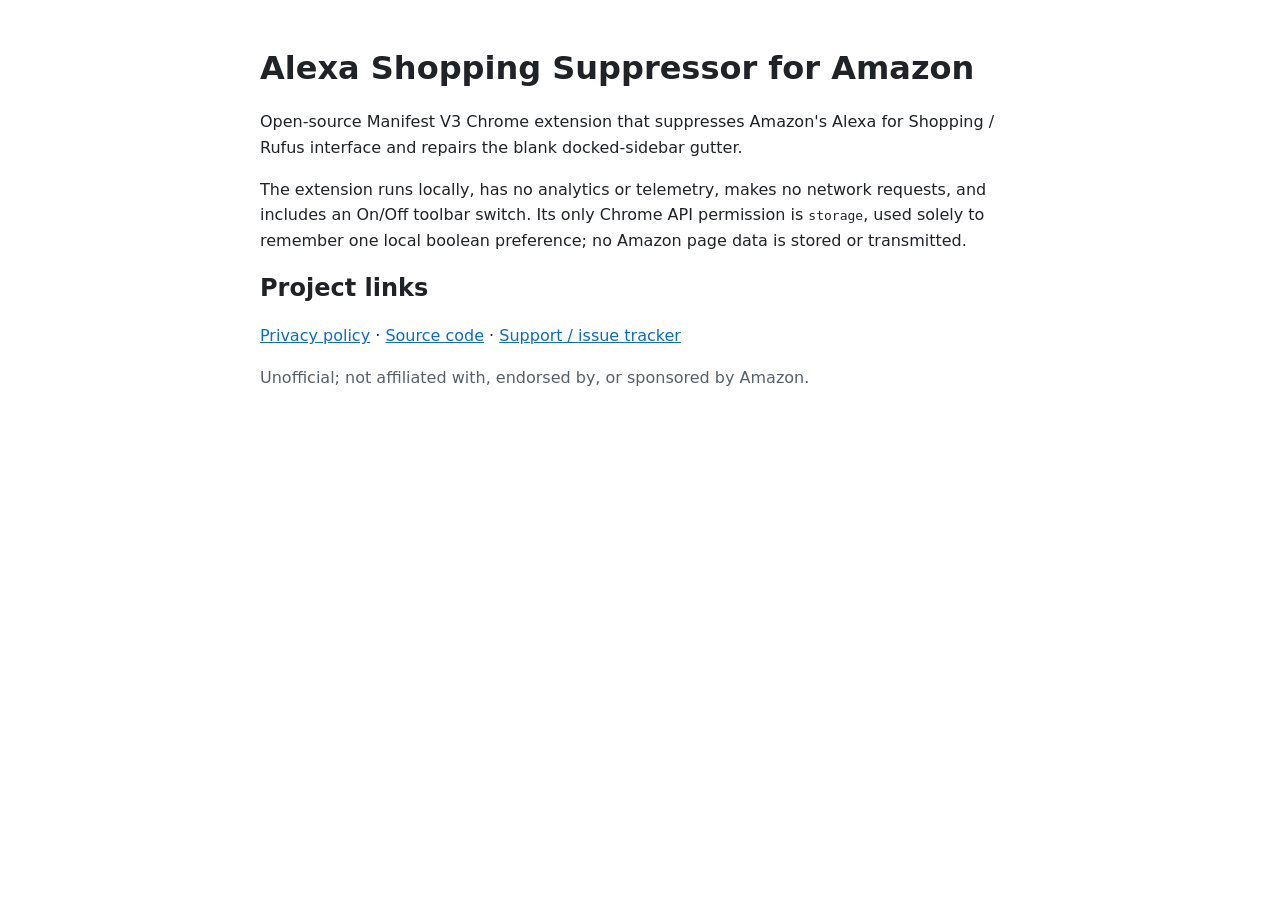
<file: docs/index.html>
<!doctype html>
<html lang="en">
<head>
  <meta charset="utf-8">
  <meta name="viewport" content="width=device-width, initial-scale=1">
  <title>Alexa Shopping Suppressor for Amazon</title>
  <style>
    body { font-family: system-ui, -apple-system, BlinkMacSystemFont, "Segoe UI", sans-serif; max-width: 760px; margin: 48px auto; padding: 0 20px; line-height: 1.6; color: #1f2328; }
    h1, h2 { line-height: 1.25; }
    a { color: #0969da; }
    .muted { color: #57606a; }
  </style>
</head>
<body>
  <h1>Alexa Shopping Suppressor for Amazon</h1>
  <p>Open-source Manifest V3 Chrome extension that suppresses Amazon's Alexa for Shopping / Rufus interface and repairs the blank docked-sidebar gutter.</p>
  <p>The extension runs locally, has no analytics or telemetry, makes no network requests, and includes an On/Off toolbar switch. Its only Chrome API permission is <code>storage</code>, used solely to remember one local boolean preference; no Amazon page data is stored or transmitted.</p>
  <h2>Project links</h2>
  <p><a href="privacy/">Privacy policy</a> · <a href="https://github.com/JohnnyZLi/amazon-alexa-shopping-suppressor">Source code</a> · <a href="https://github.com/JohnnyZLi/amazon-alexa-shopping-suppressor/issues">Support / issue tracker</a></p>
  <p class="muted">Unofficial; not affiliated with, endorsed by, or sponsored by Amazon.</p>
</body>
</html>
</file>
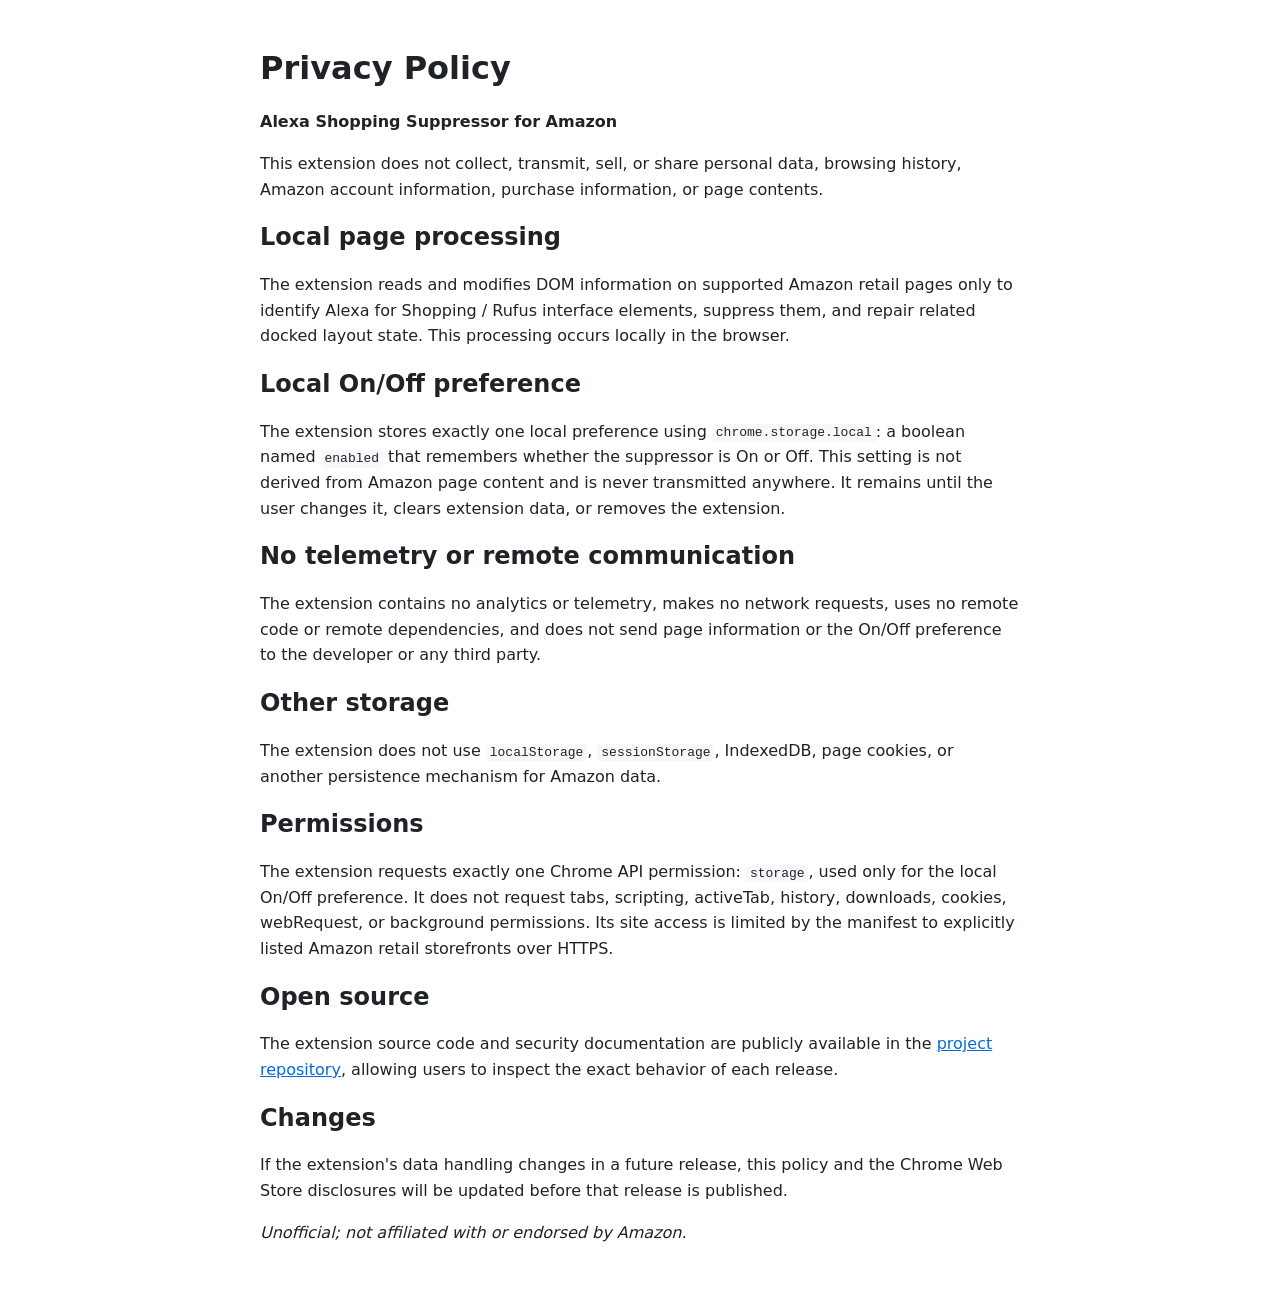
<file: docs/privacy/index.html>
<!doctype html>
<html lang="en">
<head>
  <meta charset="utf-8">
  <meta name="viewport" content="width=device-width, initial-scale=1">
  <title>Privacy Policy — Alexa Shopping Suppressor for Amazon</title>
  <style>
    body { font-family: system-ui, -apple-system, BlinkMacSystemFont, "Segoe UI", sans-serif; max-width: 760px; margin: 48px auto; padding: 0 20px; line-height: 1.6; color: #1f2328; }
    h1, h2 { line-height: 1.25; }
    code { background: #f6f8fa; padding: 0.1em 0.3em; border-radius: 4px; }
    a { color: #0969da; }
  </style>
</head>
<body>
  <h1>Privacy Policy</h1>
  <p><strong>Alexa Shopping Suppressor for Amazon</strong></p>
  <p>This extension does not collect, transmit, sell, or share personal data, browsing history, Amazon account information, purchase information, or page contents.</p>
  <h2>Local page processing</h2>
  <p>The extension reads and modifies DOM information on supported Amazon retail pages only to identify Alexa for Shopping / Rufus interface elements, suppress them, and repair related docked layout state. This processing occurs locally in the browser.</p>
  <h2>Local On/Off preference</h2>
  <p>The extension stores exactly one local preference using <code>chrome.storage.local</code>: a boolean named <code>enabled</code> that remembers whether the suppressor is On or Off. This setting is not derived from Amazon page content and is never transmitted anywhere. It remains until the user changes it, clears extension data, or removes the extension.</p>
  <h2>No telemetry or remote communication</h2>
  <p>The extension contains no analytics or telemetry, makes no network requests, uses no remote code or remote dependencies, and does not send page information or the On/Off preference to the developer or any third party.</p>
  <h2>Other storage</h2>
  <p>The extension does not use <code>localStorage</code>, <code>sessionStorage</code>, IndexedDB, page cookies, or another persistence mechanism for Amazon data.</p>
  <h2>Permissions</h2>
  <p>The extension requests exactly one Chrome API permission: <code>storage</code>, used only for the local On/Off preference. It does not request tabs, scripting, activeTab, history, downloads, cookies, webRequest, or background permissions. Its site access is limited by the manifest to explicitly listed Amazon retail storefronts over HTTPS.</p>
  <h2>Open source</h2>
  <p>The extension source code and security documentation are publicly available in the <a href="https://github.com/JohnnyZLi/amazon-alexa-shopping-suppressor">project repository</a>, allowing users to inspect the exact behavior of each release.</p>
  <h2>Changes</h2>
  <p>If the extension's data handling changes in a future release, this policy and the Chrome Web Store disclosures will be updated before that release is published.</p>
  <p><em>Unofficial; not affiliated with or endorsed by Amazon.</em></p>
</body>
</html>
</file>
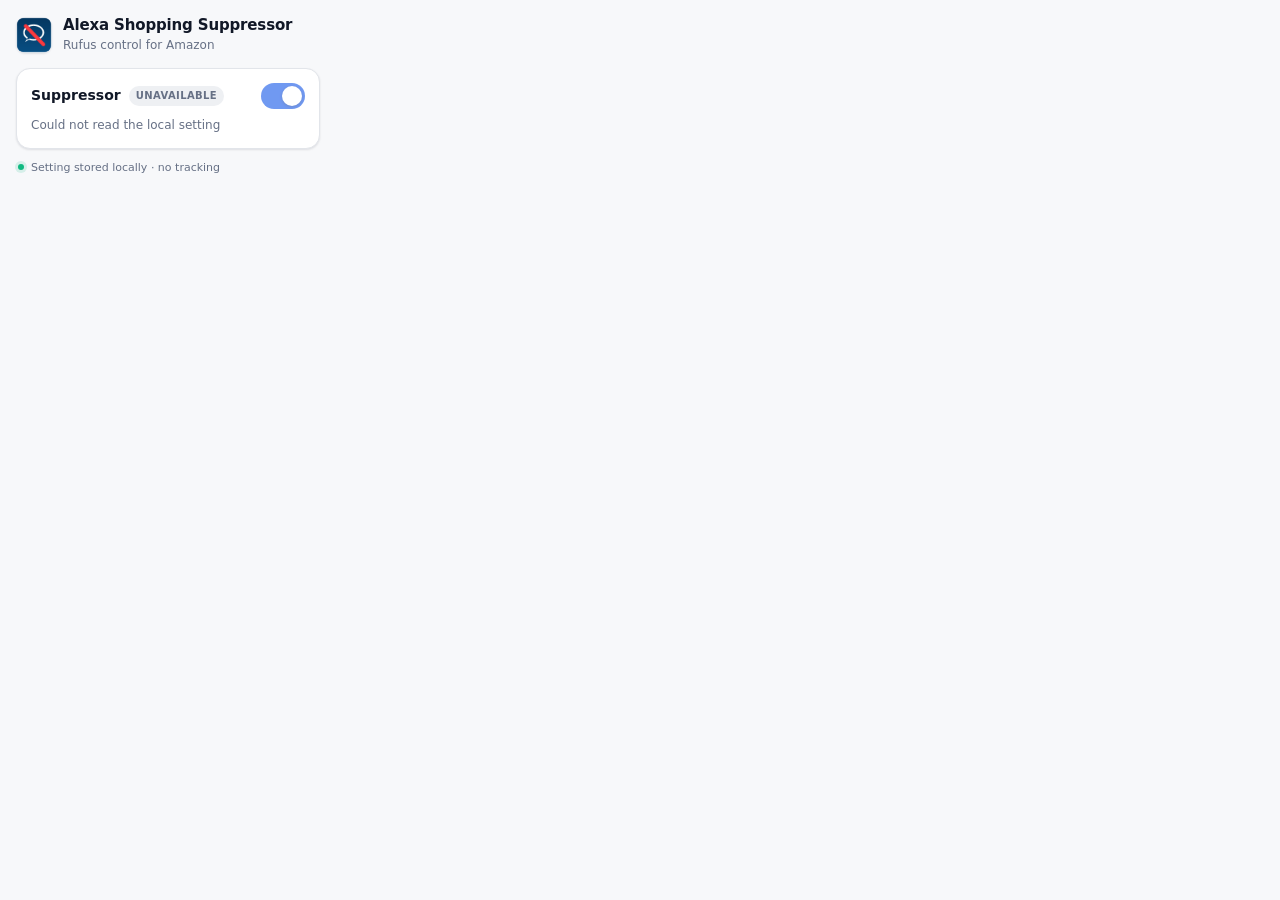
<file: popup.html>
<!doctype html>
<html lang="en">
<head>
  <meta charset="utf-8">
  <meta name="viewport" content="width=device-width, initial-scale=1">
  <title>Alexa Shopping Suppressor</title>
  <link rel="stylesheet" href="popup.css">
</head>
<body data-enabled="true">
  <main class="popup">
    <header class="brand">
      <img class="brand-icon" src="icons/icon-48.png" alt="" width="36" height="36">
      <div class="brand-copy">
        <h1>Alexa Shopping Suppressor</h1>
        <p>Rufus control for Amazon</p>
      </div>
    </header>

    <section class="control-card" aria-labelledby="control-title">
      <div class="control-row">
        <div class="control-heading">
          <strong id="control-title">Suppressor</strong>
          <span id="status" class="status-badge" aria-live="polite">On</span>
        </div>

        <label class="switch" for="enabled" aria-label="Turn Alexa Shopping Suppressor on or off">
          <input id="enabled" type="checkbox" role="switch" aria-describedby="state-description" checked>
          <span class="slider" aria-hidden="true"></span>
        </label>
      </div>

      <p id="state-description" class="state-description">Rufus hidden · sidebar space reclaimed</p>
    </section>

    <footer class="footer">
      <span class="privacy-dot" aria-hidden="true"></span>
      <span>Setting stored locally · no tracking</span>
    </footer>
  </main>
  <script src="popup.js"></script>
</body>
</html>
</file>
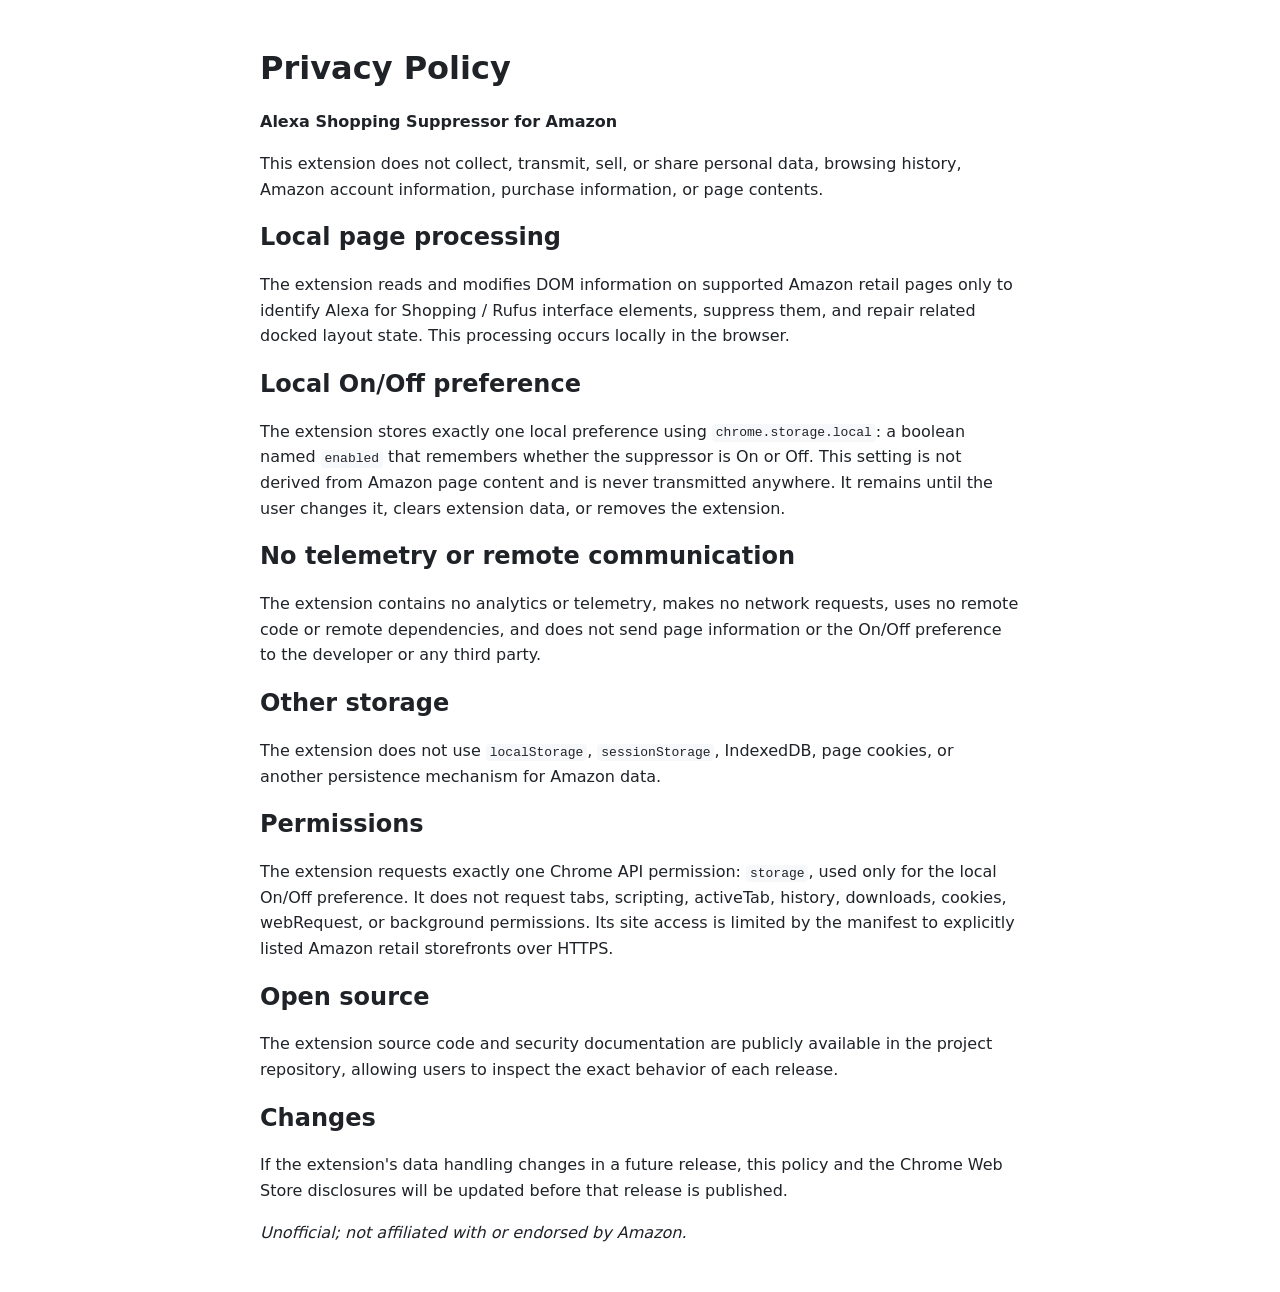
<file: docs/PRIVACY_POLICY.html>
<!doctype html>
<html lang="en">
<head>
  <meta charset="utf-8">
  <meta name="viewport" content="width=device-width, initial-scale=1">
  <title>Privacy Policy — Alexa Shopping Suppressor for Amazon</title>
  <style>
    body { font-family: system-ui, -apple-system, BlinkMacSystemFont, "Segoe UI", sans-serif; max-width: 760px; margin: 48px auto; padding: 0 20px; line-height: 1.6; color: #1f2328; }
    h1, h2 { line-height: 1.25; }
    code { background: #f6f8fa; padding: 0.1em 0.3em; border-radius: 4px; }
  </style>
</head>
<body>
  <h1>Privacy Policy</h1>
  <p><strong>Alexa Shopping Suppressor for Amazon</strong></p>
  <p>This extension does not collect, transmit, sell, or share personal data, browsing history, Amazon account information, purchase information, or page contents.</p>
  <h2>Local page processing</h2>
  <p>The extension reads and modifies DOM information on supported Amazon retail pages only to identify Alexa for Shopping / Rufus interface elements, suppress them, and repair related docked layout state. This processing occurs locally in the browser.</p>
  <h2>Local On/Off preference</h2>
  <p>The extension stores exactly one local preference using <code>chrome.storage.local</code>: a boolean named <code>enabled</code> that remembers whether the suppressor is On or Off. This setting is not derived from Amazon page content and is never transmitted anywhere. It remains until the user changes it, clears extension data, or removes the extension.</p>
  <h2>No telemetry or remote communication</h2>
  <p>The extension contains no analytics or telemetry, makes no network requests, uses no remote code or remote dependencies, and does not send page information or the On/Off preference to the developer or any third party.</p>
  <h2>Other storage</h2>
  <p>The extension does not use <code>localStorage</code>, <code>sessionStorage</code>, IndexedDB, page cookies, or another persistence mechanism for Amazon data.</p>
  <h2>Permissions</h2>
  <p>The extension requests exactly one Chrome API permission: <code>storage</code>, used only for the local On/Off preference. It does not request tabs, scripting, activeTab, history, downloads, cookies, webRequest, or background permissions. Its site access is limited by the manifest to explicitly listed Amazon retail storefronts over HTTPS.</p>
  <h2>Open source</h2>
  <p>The extension source code and security documentation are publicly available in the project repository, allowing users to inspect the exact behavior of each release.</p>
  <h2>Changes</h2>
  <p>If the extension's data handling changes in a future release, this policy and the Chrome Web Store disclosures will be updated before that release is published.</p>
  <p><em>Unofficial; not affiliated with or endorsed by Amazon.</em></p>
</body>
</html>
</file>
<file: popup.css>
:root {
  color-scheme: light dark;
  --bg: #f7f8fa;
  --surface: #ffffff;
  --text: #111827;
  --muted: #667085;
  --border: #e2e5ea;
  --accent: #2563eb;
  --accent-soft: #eaf1ff;
  --on-text: #1d4ed8;
  --off-bg: #eef0f3;
  --off-text: #667085;
  --privacy: #10b981;
  --shadow: 0 1px 2px rgb(16 24 40 / 6%), 0 1px 3px rgb(16 24 40 / 5%);
}

html,
body {
  margin: 0;
  padding: 0;
  background: var(--bg);
  color: var(--text);
  font: 13px/1.4 system-ui, -apple-system, BlinkMacSystemFont, "Segoe UI", sans-serif;
}

body {
  width: 336px;
}

.popup {
  padding: 16px;
}

.brand {
  display: flex;
  align-items: center;
  gap: 11px;
  margin-bottom: 14px;
}

.brand-icon {
  flex: 0 0 auto;
  width: 36px;
  height: 36px;
  border-radius: 9px;
  box-shadow: 0 1px 2px rgb(16 24 40 / 10%);
}

.brand-copy {
  min-width: 0;
}

h1 {
  margin: 0;
  font-size: 15px;
  font-weight: 700;
  line-height: 1.2;
  letter-spacing: -0.01em;
}

.brand p {
  margin: 3px 0 0;
  color: var(--muted);
  font-size: 12px;
}

.control-card {
  padding: 14px;
  border: 1px solid var(--border);
  border-radius: 14px;
  background: var(--surface);
  box-shadow: var(--shadow);
}

.control-row {
  display: flex;
  align-items: center;
  justify-content: space-between;
  gap: 16px;
}

.control-heading {
  display: flex;
  align-items: center;
  gap: 8px;
  min-width: 0;
}

.control-heading strong {
  font-size: 14px;
  font-weight: 700;
}

.status-badge {
  display: inline-flex;
  align-items: center;
  min-height: 20px;
  padding: 0 7px;
  border-radius: 999px;
  background: var(--accent-soft);
  color: var(--on-text);
  font-size: 10px;
  font-weight: 700;
  letter-spacing: 0.04em;
  text-transform: uppercase;
}

body[data-enabled="false"] .status-badge {
  background: var(--off-bg);
  color: var(--off-text);
}

body[data-state="error"] .status-badge {
  background: var(--off-bg);
  color: var(--off-text);
}

.state-description {
  margin: 8px 0 0;
  color: var(--muted);
  font-size: 12px;
}

.switch {
  position: relative;
  width: 44px;
  height: 26px;
  flex: 0 0 auto;
}

.switch input {
  position: absolute;
  inset: 0;
  margin: 0;
  opacity: 0;
  cursor: pointer;
}

.switch input:disabled {
  cursor: wait;
}

.slider {
  position: absolute;
  inset: 0;
  border-radius: 999px;
  background: #a6acb5;
  transition: background 130ms ease, opacity 130ms ease;
  pointer-events: none;
}

.slider::after {
  content: "";
  position: absolute;
  top: 3px;
  left: 3px;
  width: 20px;
  height: 20px;
  border-radius: 50%;
  background: #ffffff;
  box-shadow: 0 1px 3px rgb(16 24 40 / 28%);
  transition: transform 130ms ease;
}

.switch input:checked + .slider {
  background: var(--accent);
}

.switch input:checked + .slider::after {
  transform: translateX(18px);
}

.switch input:disabled + .slider {
  opacity: 0.65;
}

.switch input:focus-visible + .slider {
  outline: 2px solid var(--accent);
  outline-offset: 3px;
}

.footer {
  display: flex;
  align-items: center;
  gap: 7px;
  margin: 11px 2px 0;
  color: var(--muted);
  font-size: 11px;
}

.privacy-dot {
  width: 6px;
  height: 6px;
  flex: 0 0 auto;
  border-radius: 50%;
  background: var(--privacy);
  box-shadow: 0 0 0 3px color-mix(in srgb, var(--privacy) 14%, transparent);
}

@media (prefers-color-scheme: dark) {
  :root {
    --bg: #16181d;
    --surface: #202329;
    --text: #f5f7fa;
    --muted: #a9b0bb;
    --border: #343942;
    --accent: #4f83ff;
    --accent-soft: #23345f;
    --on-text: #a9c4ff;
    --off-bg: #30343b;
    --off-text: #b2b8c1;
    --shadow: 0 1px 2px rgb(0 0 0 / 26%);
  }
}
@media (prefers-reduced-motion: reduce) {
  .slider,
  .slider::after {
    transition: none;
  }
}
</file>
